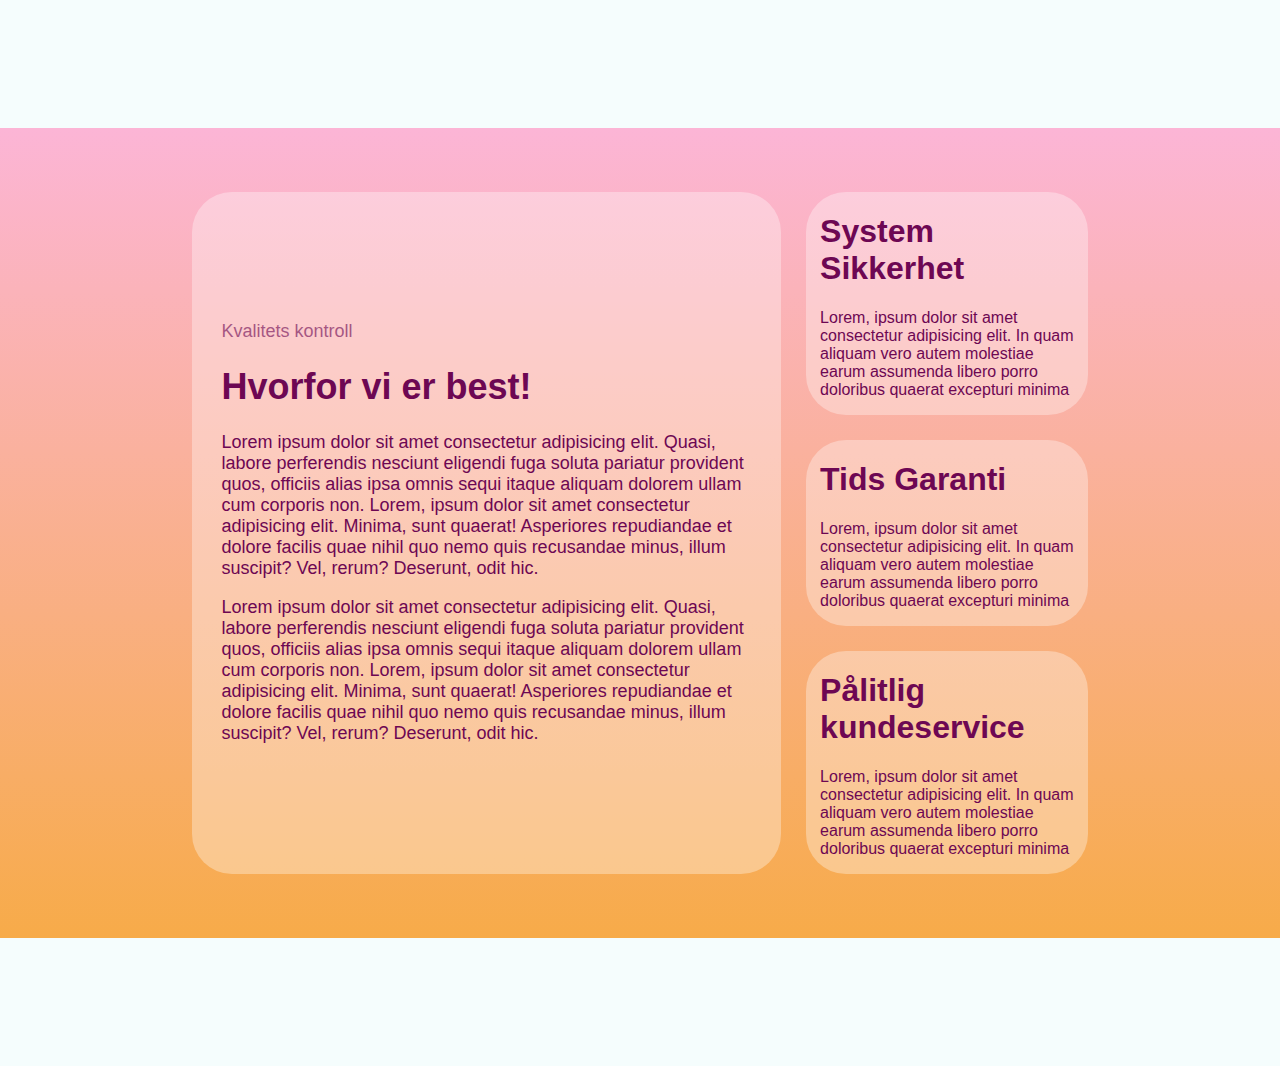
<file: kompotent-eksempel/index.html>
<!DOCTYPE html>
<html lang="en">
<head>
    <meta charset="UTF-8">
    <meta name="viewport" content="width=device-width, initial-scale=1.0">
    <title>Document</title>
    <link rel="stylesheet" href="style.css">
</head>
<body>

    <section id="container">
      <div id="gridbox">
          <div class="item-1">
              <p style=" opacity: 60%;">Kvalitets kontroll</p>
              <h1>Hvorfor vi er best!</h1>
              <p>Lorem ipsum dolor sit amet consectetur adipisicing elit. Quasi, labore perferendis 
                 nesciunt eligendi fuga soluta pariatur provident quos, 
                 officiis alias ipsa omnis sequi itaque aliquam dolorem ullam cum corporis non.
                 Lorem, ipsum dolor sit amet consectetur adipisicing elit. Minima, sunt quaerat!
                 Asperiores repudiandae et dolore facilis quae nihil quo nemo quis 
                 recusandae minus, illum suscipit? Vel, rerum? Deserunt, odit hic.
               </p>
              <p>Lorem ipsum dolor sit amet consectetur adipisicing elit. Quasi, labore perferendis 
                 nesciunt eligendi fuga soluta pariatur provident quos, 
                 officiis alias ipsa omnis sequi itaque aliquam dolorem ullam cum corporis non.
                 Lorem, ipsum dolor sit amet consectetur adipisicing elit. Minima, sunt quaerat!
                 Asperiores repudiandae et dolore facilis quae nihil quo nemo quis 
                 recusandae minus, illum suscipit? Vel, rerum? Deserunt, odit hic.
               </p>
          </div>

        <div class="item-2">
           <h1>System Sikkerhet</h1>
           <p>Lorem, ipsum dolor sit amet consectetur adipisicing elit. In quam aliquam vero autem molestiae 
              earum assumenda libero porro doloribus quaerat excepturi minima
           </p>
        </div>
 
        <div class="item-3">
            <h1>Tids Garanti</h1>
            <p>Lorem, ipsum dolor sit amet consectetur adipisicing elit. In quam aliquam vero autem molestiae 
               earum assumenda libero porro doloribus quaerat excepturi minima
            </p>
        </div>
        <div class="item-4">
            <h1>Pålitlig kundeservice</h1>
            <p>Lorem, ipsum dolor sit amet consectetur adipisicing elit. In quam aliquam vero autem molestiae 
               earum assumenda libero porro doloribus quaerat excepturi minima
            </p>
        </div>

      </div>
       
    </section>
    
</body>
</html>
</file>
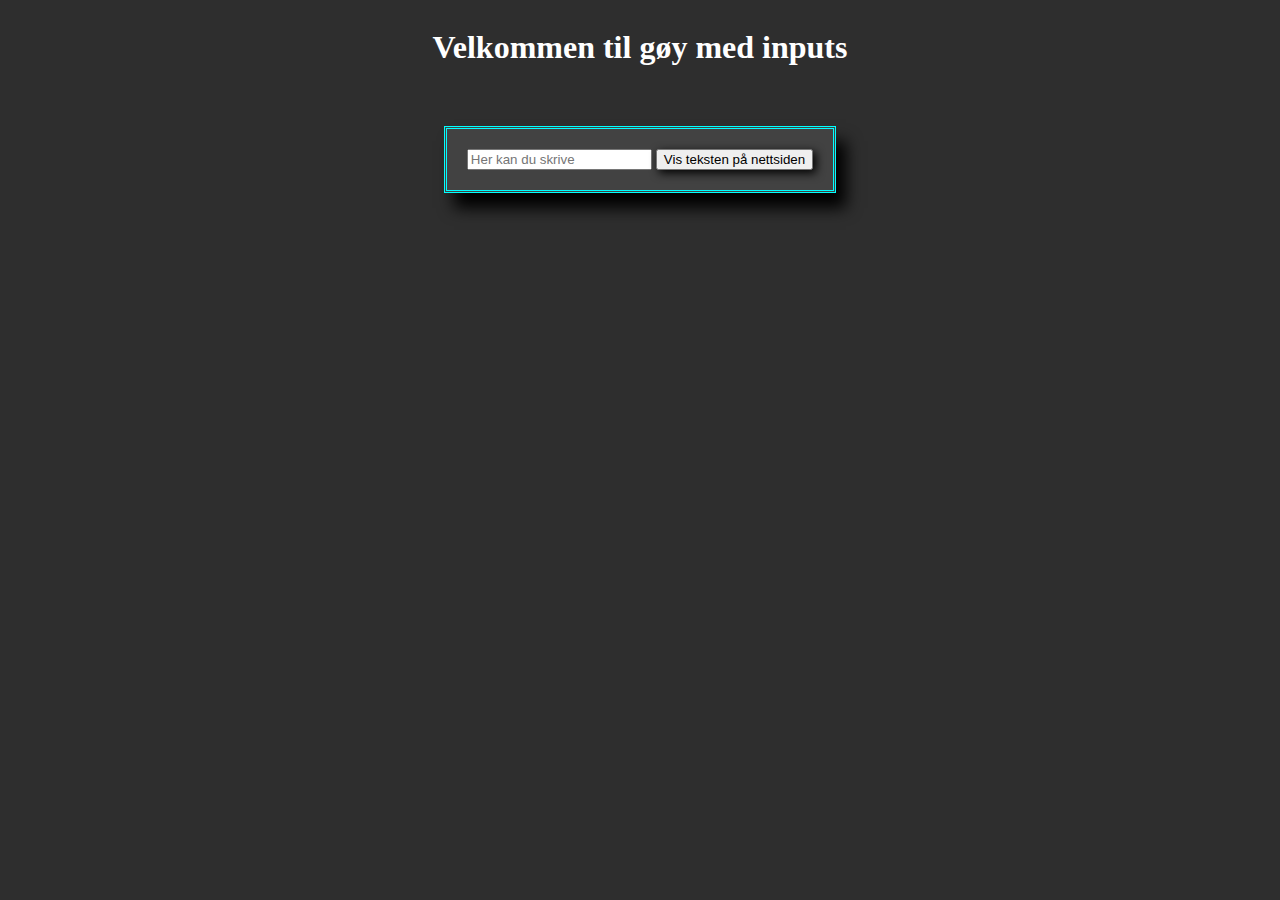
<file: skriv in liste checkbx/index.html>
<!DOCTYPE html>
<html lang="en">
<head>
    <meta charset="UTF-8">
    <meta name="viewport" content="width=device-width, initial-scale=1.0">
    <title>Document</title>
    <link rel="stylesheet" href="./style.css">
</head>
<body>
    <div>
        <h1>Velkommen til gøy med inputs</h1>
        <div id="inputDiv">
            <input id="textInput" type="text" placeholder="Her kan du skrive">
            <button onclick="printTexst()" class="submitButton">Vis teksten på nettsiden</button>
        </div>
        <div id="outputDiv"></div>

    </div>

    <script src="./script.js"></script>
</body>
</html>
</file>
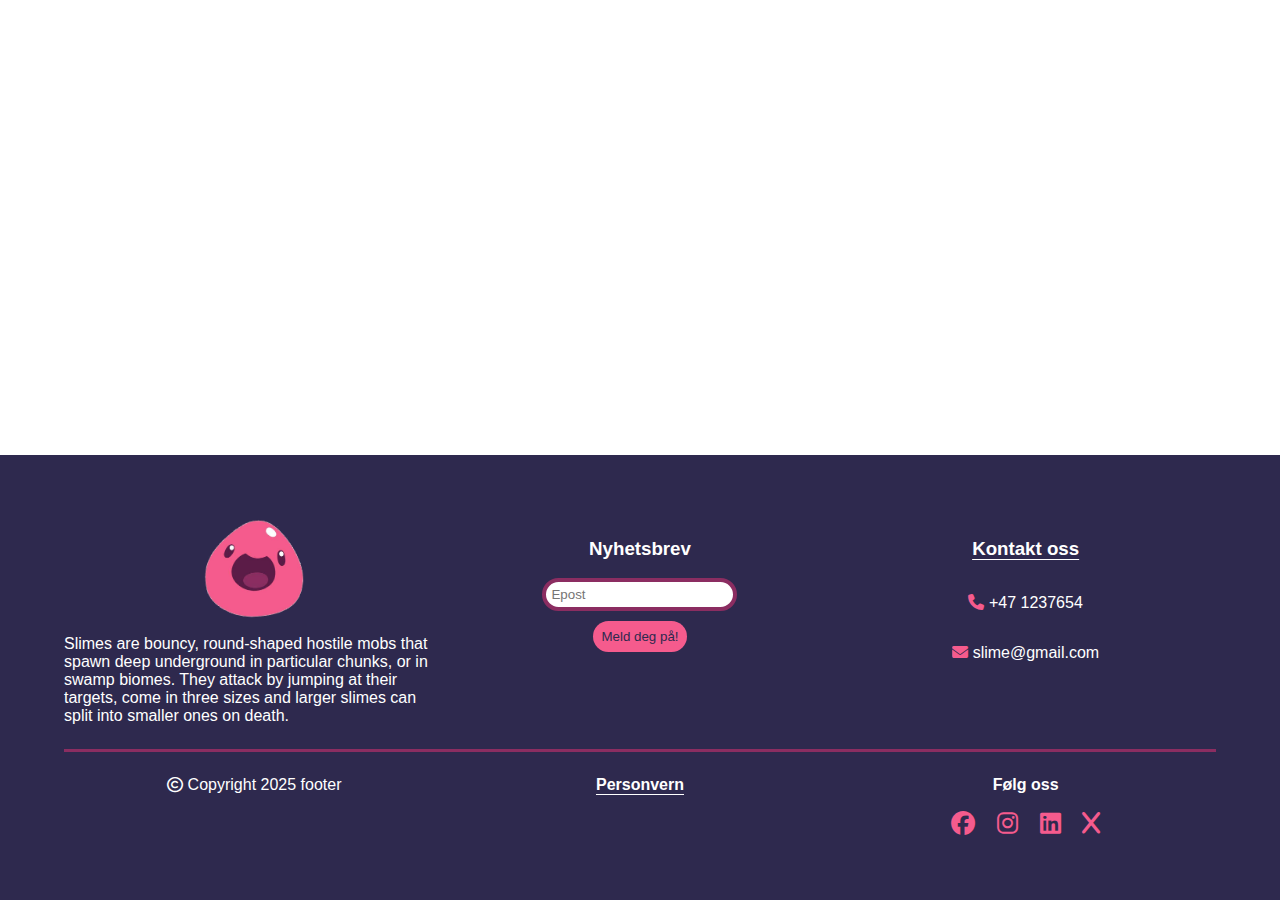
<file: komponenter-eksempler/Footer/index.html>
<!DOCTYPE html>
<html lang="en">
<head>
    <meta charset="UTF-8">
    <meta name="viewport" content="width=device-width, initial-scale=1.0">
    <title>Document</title>
    <link rel="stylesheet" href="style.css">
    <link rel="stylesheet" href="https://cdnjs.cloudflare.com/ajax/libs/font-awesome/6.5.1/css/all.min.css">
</head>
<body>
    <footer id="side-footer">
        <div class="footer-container">
          <div class="footer-grid">

             <div class="section section-1">
                <img src="slime-logo.png" alt="Logo">
                <p>Slimes are bouncy, round-shaped hostile mobs 
                    that spawn deep underground in particular 
                    chunks, or in swamp biomes. They attack by
                    jumping at their targets, come in three sizes and larger 
                    slimes can split into smaller ones on death.
                </p>
           
             </div>
   
             <div class="section section-2">
                <h3>Nyhetsbrev</h3>
                <input type="email" name="E-mail" placeholder="Epost" id="inputEmail">
                <button>Meld deg på!</button>
             </div>
   
             <div class="section section-3">
                <div class="section kontakt">
                    <h3>Kontakt oss</h3>
                    <p><i class="fas fa-phone"></i>  +47 1237654</p>
                    <p><i class="fas fa-envelope"></i>  slime@gmail.com</p>

                </div> 

             </div>

          </div>

          <hr>

          <div class="footer-grid">
              <div class="section copyright">
                  <p><i class="far fa-copyright"></i>  Copyright 2025 footer</p>
              </div>
              <div class="section personvern">
                  <p><b>Personvern</b></p>
                </div>
            <div class="section sosial-media">
                <p><b>Følg oss</b></p>
                <div id="sosial-media">
                   <i class="fab fa-facebook"><a href=""></a> </i>
                   <i class="fab fa-instagram"><a href=""></a></i>
                   <i class="fab fa-linkedin"><a href=""></a></i>
                   <i class="fab fa-x"><a href=""></a></i>
                </div>
            </div>
                
          </div>
        </div>
    </footer>
</body>
</html>
</file>
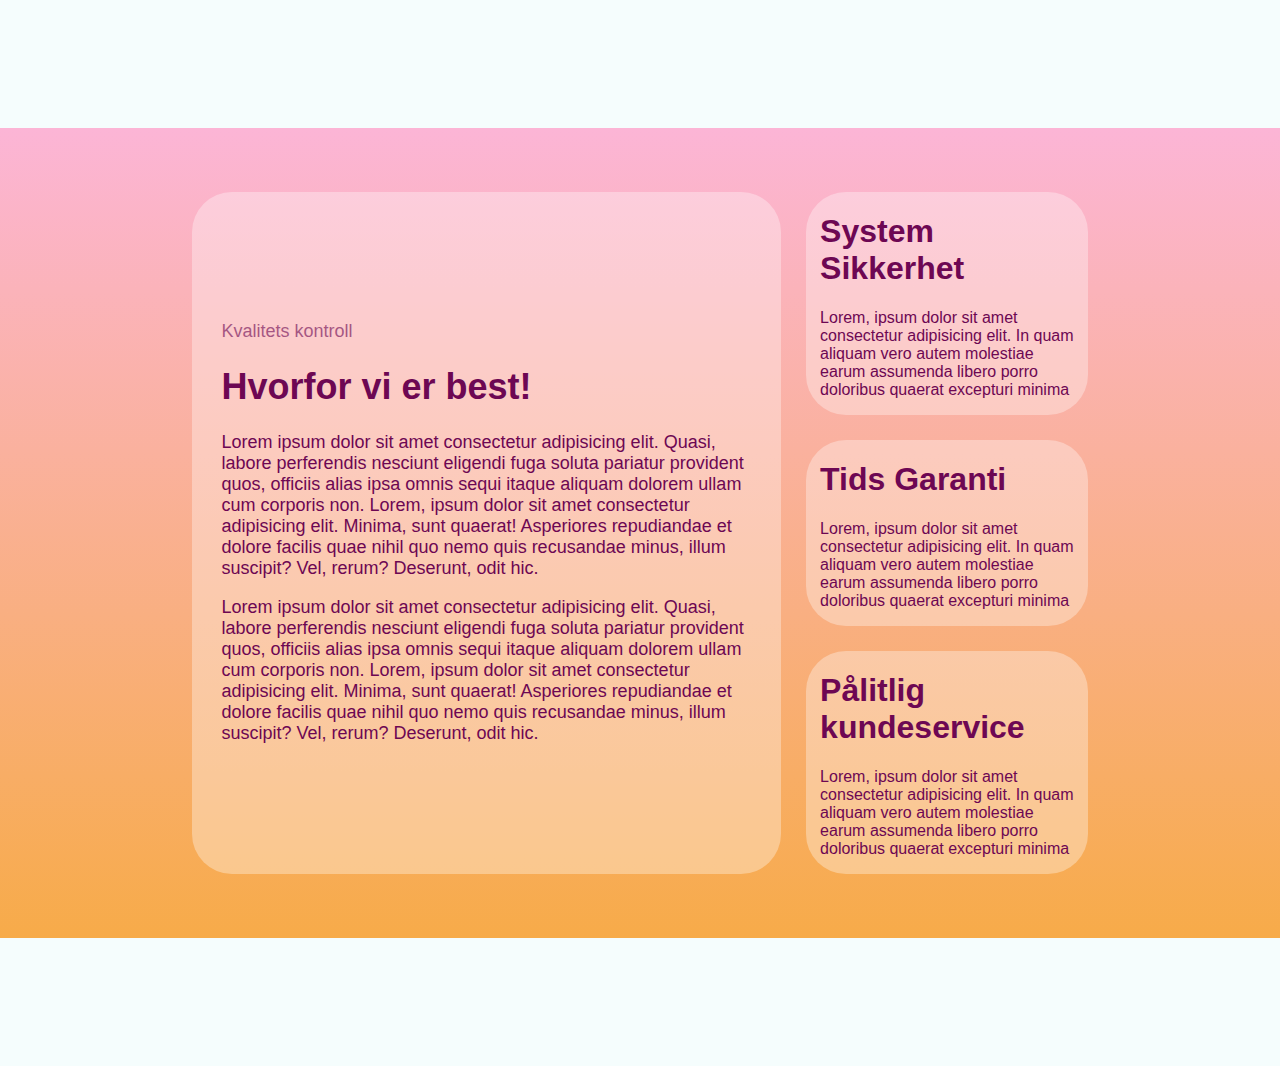
<file: komponenter-eksempler/kompotent-hvorfor best/index.html>
<!DOCTYPE html>
<html lang="en">
<head>
    <meta charset="UTF-8">
    <meta name="viewport" content="width=device-width, initial-scale=1.0">
    <title>Document</title>
    <link rel="stylesheet" href="style.css">
</head>
<body>

    <section id="container">
      <div id="gridbox">
          <div class="item-1">
              <p style=" opacity: 60%;">Kvalitets kontroll</p>
              <h1>Hvorfor vi er best!</h1>
              <p>Lorem ipsum dolor sit amet consectetur adipisicing elit. Quasi, labore perferendis 
                 nesciunt eligendi fuga soluta pariatur provident quos, 
                 officiis alias ipsa omnis sequi itaque aliquam dolorem ullam cum corporis non.
                 Lorem, ipsum dolor sit amet consectetur adipisicing elit. Minima, sunt quaerat!
                 Asperiores repudiandae et dolore facilis quae nihil quo nemo quis 
                 recusandae minus, illum suscipit? Vel, rerum? Deserunt, odit hic.
              </p>
              <p>Lorem ipsum dolor sit amet consectetur adipisicing elit. Quasi, labore perferendis 
                 nesciunt eligendi fuga soluta pariatur provident quos, 
                 officiis alias ipsa omnis sequi itaque aliquam dolorem ullam cum corporis non.
                 Lorem, ipsum dolor sit amet consectetur adipisicing elit. Minima, sunt quaerat!
                 Asperiores repudiandae et dolore facilis quae nihil quo nemo quis 
                 recusandae minus, illum suscipit? Vel, rerum? Deserunt, odit hic.
              </p>
          </div>

        <div class="item-2">
           <h1>System Sikkerhet</h1>
           <p>Lorem, ipsum dolor sit amet consectetur adipisicing elit. In quam aliquam vero autem molestiae 
              earum assumenda libero porro doloribus quaerat excepturi minima
           </p>
        </div>
 
        <div class="item-3">
            <h1>Tids Garanti</h1>
            <p>Lorem, ipsum dolor sit amet consectetur adipisicing elit. In quam aliquam vero autem molestiae 
               earum assumenda libero porro doloribus quaerat excepturi minima
            </p>
        </div>
        <div class="item-4">
            <h1>Pålitlig kundeservice</h1>
            <p>Lorem, ipsum dolor sit amet consectetur adipisicing elit. In quam aliquam vero autem molestiae 
               earum assumenda libero porro doloribus quaerat excepturi minima
            </p>
        </div>

      </div>
       
    </section>
    
</body>
</html>
</file>
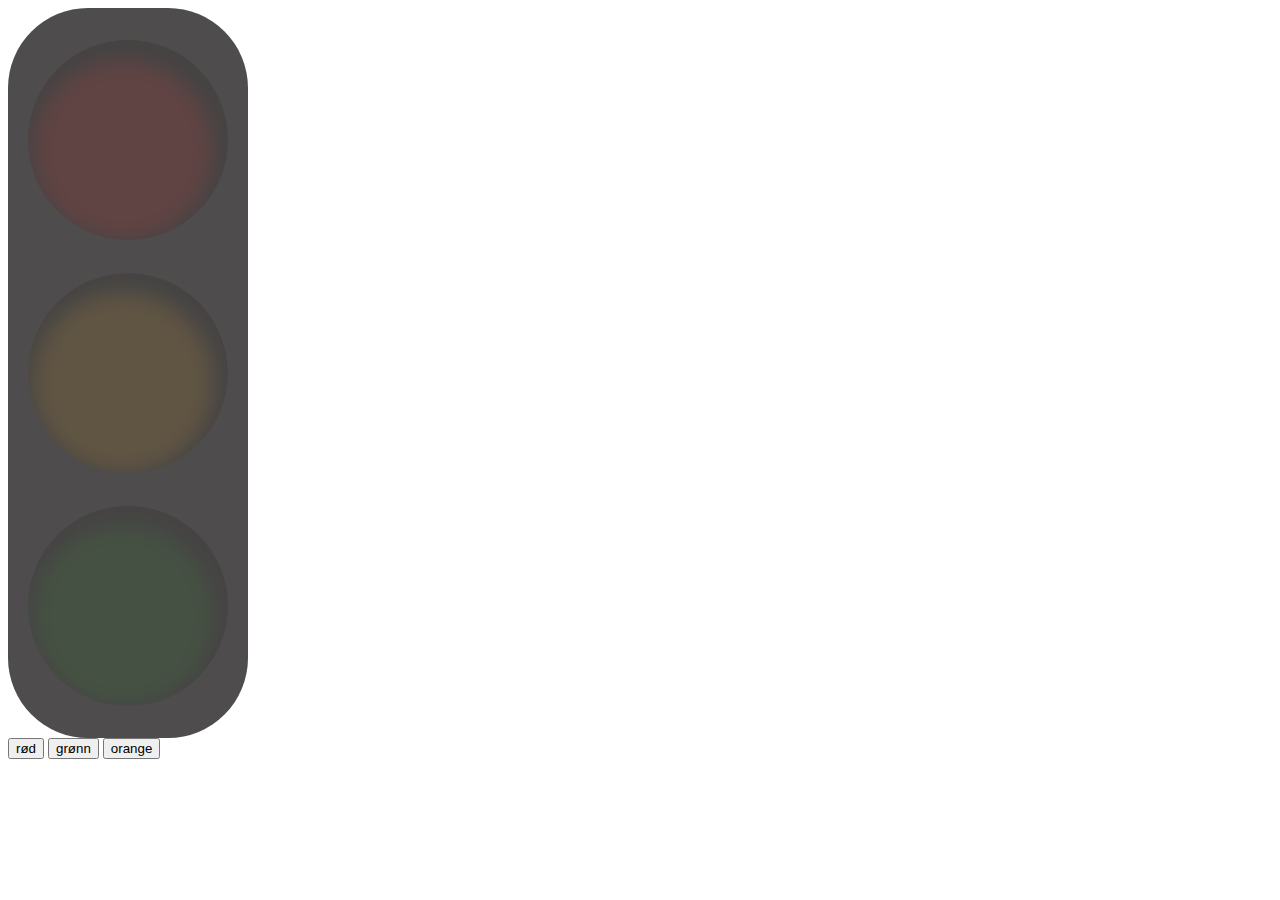
<file: test exmlpe/inex.html>
<!DOCTYPE html>
<html lang="en">
<head>
    <meta charset="UTF-8">
    <meta http-equiv="X-UA-Compatible" content="IE=edge">
    <meta name="viewport" content="width=device-width, initial-scale=1.0">
    <title>Trafikklys med Timer</title>
    <style>
        #trafikklys{
            width: 210px;
            height: 700px;
            background-color: #4e4c4c;
            border-radius: 5em;
            align-items: center;
            display: flex;
            flex-direction: column;
            justify-content: space-around;
            padding: 15px;
        }
       
        .rød {
            background-color: red;
            opacity: 10%;
        }
        .orange{
            background-color: orange;
            opacity: 10%;
        }
        .grønn{
            background-color: green;
            opacity: 10%;
        }
        .sirkel{
            box-shadow: -5px 10px 20px 10px black inset ;
            height: 200px;
            width: 200px;
            border-radius: 50%;
            
        }
        .active{
            opacity: 100%;
        }
    
    </style>
</head>
<body>

    <div id="trafikklys">
        <div id="rød" class="rød sirkel"></div>
        <div id="orange" class="orange sirkel"></div>
        <div id="grønn" class="grønn sirkel"></div>
    </div>

    <button onclick="activeLight('grønn', 'orange', 'rød', 'rød')">rød</button>
    <!-- <button onclick="activeLight('grønn','grønn', 'rød', 'orange')">rød og orange</button> -->
   
    <button onclick="activeLight('rød', 'orange', 'grønn', 'grønn')">grønn</button>
    <button onclick="activeLight('rød', 'grønn', 'orange', 'orange')">orange</button>

    <script>
        function activeOrange(){
            activeLight('rød', 'grønn', 'orange', 'orange'); 
        } 

        // function lightTimer(){
        //     setTimeout(activeRed, 1000)
        // }

        function activeGreen(){
            activeLight('rød', 'orange', 'grønn', 'grønn');
            // setTimeout(activeOrange, 2000);
        }
      

        function activeLight(divId1, divId2, divId3, divId4){
            document.getElementById(divId1).classList.remove("active");
            document.getElementById(divId2).classList.remove("active");
            document.getElementById(divId3).classList.add("active");
            document.getElementById(divId4).classList.add("active");
        }
        function activeRed(){
            activeLight('grønn', 'orange', 'rød', 'rød');
            // setTimeout(activeRedAndOrange, 1000)

        }

        function activeRedAndOrange(){
            activeLight('grønn','grønn', 'rød', 'orange')
            // setTimeout(activeGreen, 1000)
        }

    </script>
    
</body>

</html>
</file>
<file: kompotent-eksempel/style.css>
:root{
    --light-pink: rgb(252, 181, 214);
    --Purple: rgb(109, 7, 83);
    --orange: rgb(247, 171, 73);
    --light-blue: rgb(245, 253, 253);
    --white-translusent: rgba(255, 255, 255, 0.336);
}


body{
    background-color: var(--light-blue);
  display: flex;
  flex-direction: column;
  align-items: center;
  justify-content: center;
  margin: 0;
  font-family:'Gill Sans', 'Gill Sans MT', Calibri, 'Trebuchet MS', sans-serif;
}

#container{
    margin-top: 10%;
    margin-bottom: 10%;
    width: 100%;
    align-items: center;
    justify-content: center;
    background-image: linear-gradient(var(--light-pink), var(--orange));
    color: var(--Purple);

}

#gridbox{
    display:grid;
    grid-template-columns: repeat(6,1fr);
    grid-template-rows: repeat(3,auto);
    gap: 25px;
    padding: 15%;
    padding-top: 5%;
    padding-bottom: 5%;
}

#gridbox div{
    background-color:var(--white-translusent) ;
    padding-left: 5%;
    padding-right: 5%;
    border-radius: 40px;
}
 .item-1{
   grid-area: 1/1/4/5;
   align-content: center;
   font-size: large;
}

.item-2{
    grid-area: 1/5/1/7;
}

.item-3{
    grid-area: 2/5/2/7;
}

.item-4{
    grid-area: 3/5/3/7;
}


@media screen and (max-width: 770px) {

.item-1{
    grid-area: 1/1/2/7;
}

.item-2{
    grid-area: 2/1/3/7;

}

.item-3{
    grid-area: 3/1/4/7;
}

.item-4{
    grid-area: 4/1/5/7;
}
    
}
</file>
<file: skriv in liste checkbx/style.css>
body {
    background-color: #2e2e2e;
    color: white;
    text-align: center;
    align-items: center;
    justify-content: center;
    display: flex;
    flex-direction: column;
}
#inputDiv {
    margin: 60px;
    padding: 20px;
    border-style: double;
    border-color: aqua;
    background-color: #424242;
    box-shadow: black 10px 15px 15px;
}
.submitButton {
    box-shadow: black 3px 3px 10px;
}
</file>
<file: komponenter-eksempler/Footer/style.css>
:root{
--primery-color:#2E294E;
--secondery-color:#5B1C47;
--third-color:#8B2D61;
--contrast-color:#F55B8D;
--dark-text: black;
--light-text:white;
--border-radius-mount: 20px;

}

body{
    margin: 0;
    padding: 0;
    color: var(--light-text);
    font-family:'Gill Sans', 'Gill Sans MT', Calibri, 'Trebuchet MS', sans-serif;
    width: 100vw;

}

hr{
    background-color: var(--third-color);
    height: 3px;
    border: none;
}

#side-footer{
    background-color: var(--primery-color);
    position: fixed;
    bottom: 0;
    width: inherit;
    display: flex;
    flex-direction: column;
    align-items: center;
}

.footer-container{
    padding: 5%;
}

.footer-grid{
    
    display: grid;
    grid-template-columns: repeat(3,1fr);
    grid-template-rows: repeat(1,1fr);
    gap: 5px; 
}

.section{
    display: flex;
    flex-direction: column;
    align-items: center;
    
}
.section-1 img{
    width: 100px;
    height: 100px;
    margin: 0;
    padding: 0;
}


.section-2 button{
    background-color: var(--contrast-color);
    border: none;
    border-radius: var(--border-radius-mount);
    color: var(--primery-color);
    padding: 8px;
    margin-top: 10px;
}
.section-2 button:hover{
    cursor: pointer;
    transition: 0.2s;
    background-color: var(--third-color);
    color: var(--light-text);
}

#inputEmail{
    border: 4px solid var(--third-color);
    border-radius: var(--border-radius-mount);
    padding: 5px;
    
}


#inputEmail:focus{
    border: 4px solid var(--contrast-color);
    outline: none;

}

#sosial-media{
    transform: scale(1.5);
    color: var(--contrast-color);
}

#sosial-media i{
    margin: 5px;
    cursor: pointer;
}
.kontakt i{
    color: var(--contrast-color);
}
.kontakt h3{
    cursor: pointer;
    text-decoration: underline;
    text-underline-offset: 4px;
}

.personvern{
    cursor: pointer;
    text-decoration: underline;
    text-underline-offset: 4px;
}

@media (max-width: 700px){

    .footer-grid{
         display: block;
    }

    .section-1 p{
        width: 300px;
    }
}
</file>
<file: komponenter-eksempler/kompotent-hvorfor best/style.css>
:root{
    --light-pink: rgb(252, 181, 214);
    --Purple: rgb(109, 7, 83);
    --orange: rgb(247, 171, 73);
    --light-blue: rgb(245, 253, 253);
    --white-translusent: rgba(255, 255, 255, 0.336);
}


body{
    background-color: var(--light-blue);
  display: flex;
  flex-direction: column;
  align-items: center;
  justify-content: center;
  margin: 0;
  font-family:'Gill Sans', 'Gill Sans MT', Calibri, 'Trebuchet MS', sans-serif;
}

#container{
    margin-top: 10%;
    margin-bottom: 10%;
    width: 100%;
    align-items: center;
    justify-content: center;
    background-image: linear-gradient(var(--light-pink), var(--orange));
    color: var(--Purple);

}

#gridbox{
    display:grid;
    grid-template-columns: repeat(6,1fr);
    grid-template-rows: repeat(3,auto);
    gap: 25px;
    padding: 15%;
    padding-top: 5%;
    padding-bottom: 5%;
}

#gridbox div{
    background-color:var(--white-translusent) ;
    padding-left: 5%;
    padding-right: 5%;
    border-radius: 40px;
}
 .item-1{
   grid-area: 1/1/4/5;
   align-content: center;
   font-size: large;
}

.item-2{
    grid-area: 1/5/1/7;
}

.item-3{
    grid-area: 2/5/2/7;
}

.item-4{
    grid-area: 3/5/3/7;
}


@media screen and (max-width: 770px) {

.item-1{
    grid-area: 1/1/2/7;
}

.item-2{
    grid-area: 2/1/3/7;

}

.item-3{
    grid-area: 3/1/4/7;
}

.item-4{
    grid-area: 4/1/5/7;
}
    
}
</file>
